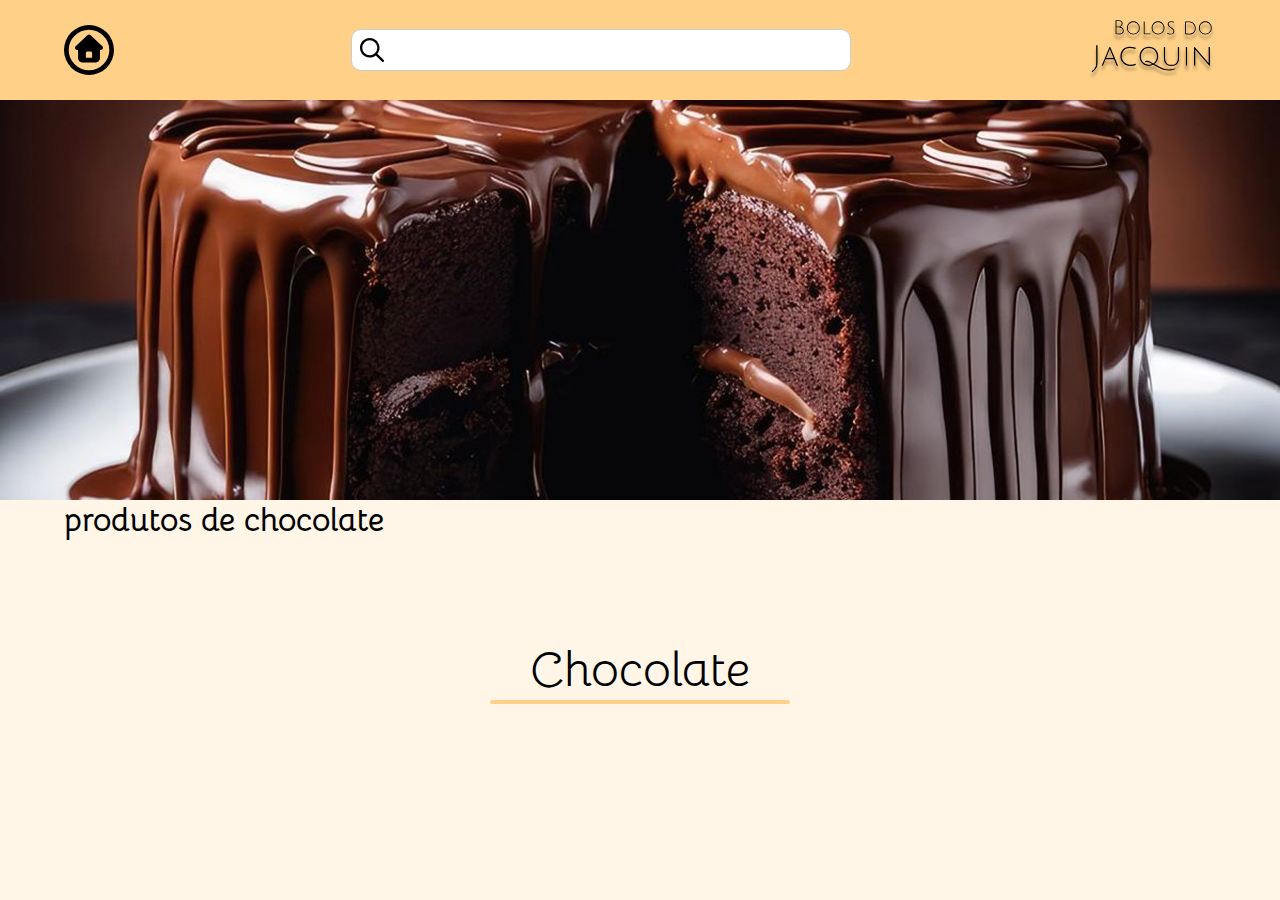
<file: index.html>
<!DOCTYPE html>
<html lang="pt-br">

<head>
    <meta charset="UTF-8">
    <meta name="viewport" content="width=device-width, initial-scale=1.0">
    <title>BJ -Produtos</title>
    <link rel="stylesheet" href="style.css">
    <link rel="preconnect" href="https://fonts.googleapis.com">
    <link rel="preconnect" href="https://fonts.gstatic.com" crossorigin>
    <link
        href="https://fonts.googleapis.com/css2?family=Bellota:ital,wght@0,300;0,400;0,700;1,300;1,400;1,700&family=Julius+Sans+One&display=swap"
        rel="stylesheet">
</head>

<body>
    <header>
        <div class="container_cabecalho">

            <svg class="icone_home" xmlns="http://www.w3.org/2000/svg"
                viewBox="0 0 512 512"><!--! Font Awesome Pro 7.0.1 by @fontawesome - https://fontawesome.com License - https://fontawesome.com/license (Commercial License) Copyright 2025 Fonticons, Inc. -->
                <path fill="currentColor"
                    d="M256 48a208 208 0 1 1 0 416 208 208 0 1 1 0-416zm0 464a256 256 0 1 0 0-512 256 256 0 1 0 0 512zM368 256l9.7 0c12.3 0 22.3-10 22.3-22.3 0-6.2-2.5-12-7-16.3L269.8 101.5C266.1 98 261.1 96 256 96s-10.1 2-13.8 5.5L119 217.4c-4.5 4.2-7 10.1-7 16.3 0 12.3 10 22.3 22.3 22.3l9.7 0 0 85.5c0 23.5 19 42.5 42.5 42.5l139 0c23.5 0 42.5-19 42.5-42.5l0-85.5zM224 288c0-8.8 7.2-16 16-16l32 0c8.8 0 16 7.2 16 16l0 48-64 0 0-48z" />
            </svg>
            <div class="box_busca">
                <svg class="icone_lupa" xmlns="http://www.w3.org/2000/svg"
                    viewBox="0 0 512 512"><!--! Font Awesome Pro 7.0.1 by @fontawesome - https://fontawesome.com License - https://fontawesome.com/license (Commercial License) Copyright 2025 Fonticons, Inc. -->
                    <path fill="currentColor"
                        d="M368 208a160 160 0 1 0 -320 0 160 160 0 1 0 320 0zM337.1 371.1C301.7 399.2 256.8 416 208 416 93.1 416 0 322.9 0 208S93.1 0 208 0 416 93.1 416 208c0 48.8-16.8 93.7-44.9 129.1L505 471c9.4 9.4 9.4 24.6 0 33.9s-24.6 9.4-33.9 0L337.1 371.1z" />
                </svg>
                <input class="campo_busca" type="text" name="" id="">
            </div>
            <svg class="logo" viewBox="0 0 143 67" fill="none" xmlns="http://www.w3.org/2000/svg">
                <g filter="url(#filter0_d_5_328)">
                    <path
                        d="M30.7556 0.313999C31.8996 0.225999 33.0656 0.181999 34.2536 0.181999C35.4562 0.181999 36.4902 0.475333 37.3556 1.062C38.2356 1.64867 38.6756 2.49933 38.6756 3.614C38.6756 4.45 38.4409 5.22733 37.9716 5.946C37.5169 6.66467 36.9669 7.20733 36.3216 7.574C37.3629 7.89667 38.2356 8.454 38.9396 9.246C39.6436 10.038 39.9956 10.9253 39.9956 11.908C39.9956 13.2867 39.5556 14.3353 38.6756 15.054C37.8102 15.7727 36.6149 16.132 35.0896 16.132C33.5789 16.132 32.1342 16.0733 30.7556 15.956V0.313999ZM35.2216 15.186C36.2922 15.186 37.1722 14.8927 37.8616 14.306C38.5509 13.7047 38.8956 12.942 38.8956 12.018C38.8956 11.094 38.5582 10.2947 37.8836 9.62C37.2236 8.94533 36.3142 8.48333 35.1556 8.234C34.6129 8.11667 33.9822 8.058 33.2636 8.058C32.5596 8.058 32.0756 8.058 31.8116 8.058V15.076C32.4569 15.1493 33.5936 15.186 35.2216 15.186ZM37.6196 3.592C37.6196 2.78533 37.2822 2.162 36.6076 1.722C35.9476 1.282 35.1996 1.062 34.3636 1.062C33.5422 1.062 32.6916 1.09133 31.8116 1.15V7.156C32.0022 7.156 32.3616 7.156 32.8896 7.156C33.4176 7.156 34.1949 7.2 35.2216 7.288C35.8816 6.936 36.4462 6.43 36.9156 5.77C37.3849 5.11 37.6196 4.384 37.6196 3.592ZM50.6415 16.22C48.6028 16.22 46.8942 15.5087 45.5155 14.086C44.1368 12.6633 43.4475 10.9253 43.4475 8.872C43.4475 6.804 44.1368 5.05867 45.5155 3.636C46.8942 2.21333 48.6028 1.502 50.6415 1.502C52.6802 1.502 54.3888 2.21333 55.7675 3.636C57.1462 5.05867 57.8355 6.804 57.8355 8.872C57.8355 10.9253 57.1462 12.6633 55.7675 14.086C54.3888 15.5087 52.6802 16.22 50.6415 16.22ZM50.6415 2.404C48.8815 2.404 47.4148 3.02733 46.2415 4.274C45.0828 5.52067 44.5035 7.05333 44.5035 8.872C44.5035 10.676 45.0828 12.2013 46.2415 13.448C47.4148 14.68 48.8815 15.296 50.6415 15.296C52.4162 15.296 53.8828 14.68 55.0415 13.448C56.2002 12.2013 56.7795 10.676 56.7795 8.872C56.7795 7.05333 56.2002 5.52067 55.0415 4.274C53.8828 3.02733 52.4162 2.404 50.6415 2.404ZM62.2455 16V1.722H63.2575V15.076H69.8135V16H62.2455ZM78.2489 16.22C76.2103 16.22 74.5016 15.5087 73.1229 14.086C71.7443 12.6633 71.0549 10.9253 71.0549 8.872C71.0549 6.804 71.7443 5.05867 73.1229 3.636C74.5016 2.21333 76.2103 1.502 78.2489 1.502C80.2876 1.502 81.9963 2.21333 83.3749 3.636C84.7536 5.05867 85.4429 6.804 85.4429 8.872C85.4429 10.9253 84.7536 12.6633 83.3749 14.086C81.9963 15.5087 80.2876 16.22 78.2489 16.22ZM78.2489 2.404C76.4889 2.404 75.0223 3.02733 73.8489 4.274C72.6903 5.52067 72.1109 7.05333 72.1109 8.872C72.1109 10.676 72.6903 12.2013 73.8489 13.448C75.0223 14.68 76.4889 15.296 78.2489 15.296C80.0236 15.296 81.4903 14.68 82.6489 13.448C83.8076 12.2013 84.3869 10.676 84.3869 8.872C84.3869 7.05333 83.8076 5.52067 82.6489 4.274C81.4903 3.02733 80.0236 2.404 78.2489 2.404ZM92.7349 2.338C91.9429 2.338 91.2976 2.52867 90.7989 2.91C90.3002 3.29133 90.0509 3.82667 90.0509 4.516C90.0509 5.308 90.3809 6.01933 91.0409 6.65C91.5102 7.10467 92.1116 7.58867 92.8449 8.102C93.5929 8.60067 94.1062 8.96 94.3849 9.18C94.6636 9.4 95.0009 9.70067 95.3969 10.082C96.1156 10.8007 96.4749 11.6293 96.4749 12.568C96.4749 13.7853 96.0642 14.7093 95.2429 15.34C94.4362 15.956 93.2996 16.264 91.8329 16.264C90.3809 16.264 89.1636 15.8827 88.1809 15.12L88.7089 14.35C89.7062 15.0247 90.7622 15.362 91.8769 15.362C92.9916 15.362 93.8569 15.1273 94.4729 14.658C95.1036 14.1887 95.4189 13.5287 95.4189 12.678C95.4189 11.9447 95.1036 11.27 94.4729 10.654C94.0329 10.214 93.4389 9.73733 92.6909 9.224C91.9576 8.71067 91.4442 8.344 91.1509 8.124C90.8576 7.88933 90.5129 7.58133 90.1169 7.2C89.3689 6.452 88.9949 5.58667 88.9949 4.604C88.9949 3.62133 89.3396 2.85133 90.0289 2.294C90.7329 1.73667 91.7009 1.458 92.9329 1.458C94.1649 1.458 95.2722 1.7 96.2549 2.184L95.8809 2.998C94.9716 2.558 93.9229 2.338 92.7349 2.338ZM113.034 15.252C114.912 15.252 116.415 14.746 117.544 13.734C118.688 12.722 119.26 11.1967 119.26 9.158C119.26 7.11933 118.615 5.49867 117.324 4.296C116.048 3.09333 114.472 2.492 112.594 2.492C111.26 2.492 110.233 2.52133 109.514 2.58V15.098C110.394 15.2007 111.568 15.252 113.034 15.252ZM112.594 1.59C114.794 1.59 116.628 2.272 118.094 3.636C119.576 4.98533 120.316 6.826 120.316 9.158C120.316 11.49 119.634 13.2427 118.27 14.416C116.921 15.5893 115.176 16.176 113.034 16.176C111.553 16.176 110.028 16.1027 108.458 15.956V1.722C109.632 1.634 111.01 1.59 112.594 1.59ZM131.036 16.22C128.997 16.22 127.289 15.5087 125.91 14.086C124.531 12.6633 123.842 10.9253 123.842 8.872C123.842 6.804 124.531 5.05867 125.91 3.636C127.289 2.21333 128.997 1.502 131.036 1.502C133.075 1.502 134.783 2.21333 136.162 3.636C137.541 5.05867 138.23 6.804 138.23 8.872C138.23 10.9253 137.541 12.6633 136.162 14.086C134.783 15.5087 133.075 16.22 131.036 16.22ZM131.036 2.404C129.276 2.404 127.809 3.02733 126.636 4.274C125.477 5.52067 124.898 7.05333 124.898 8.872C124.898 10.676 125.477 12.2013 126.636 13.448C127.809 14.68 129.276 15.296 131.036 15.296C132.811 15.296 134.277 14.68 135.436 13.448C136.595 12.2013 137.174 10.676 137.174 8.872C137.174 7.05333 136.595 5.52067 135.436 4.274C134.277 3.02733 132.811 2.404 131.036 2.404ZM9.13025 48.44V28.12H10.6663V47.416C10.6663 50.2747 10.0689 52.5573 8.87425 54.264C8.27692 55.1387 7.66892 55.864 7.05025 56.44C6.43158 57.0373 5.67425 57.656 4.77825 58.296L4.10625 57.304C7.45558 54.8507 9.13025 51.896 9.13025 48.44ZM19.739 43.8L16.763 51H15.259L23.963 30.104H24.827L33.595 51H31.963L28.955 43.8H19.739ZM24.315 32.472C23.995 33.432 23.707 34.232 23.451 34.872L20.251 42.552H28.443L25.275 34.904C24.7843 33.7093 24.4643 32.8987 24.315 32.472ZM53.5938 49.976C51.9938 50.872 49.7644 51.32 46.9058 51.32C44.0684 51.32 41.5618 50.296 39.3858 48.248C37.2311 46.2 36.1538 43.6613 36.1538 40.632C36.1538 37.5813 37.0924 35.032 38.9698 32.984C40.8684 30.936 43.3111 29.912 46.2978 29.912C48.7084 29.912 51.0658 30.2853 53.3698 31.032L52.9858 32.248C50.7671 31.5653 48.4738 31.224 46.1058 31.224C43.7378 31.224 41.7431 32.1307 40.1218 33.944C38.5218 35.736 37.7218 37.944 37.7218 40.568C37.7218 43.1707 38.6498 45.3893 40.5058 47.224C42.3831 49.0587 44.5484 49.976 47.0018 49.976C49.4551 49.976 51.4924 49.6347 53.1138 48.952L53.5938 49.976ZM68.024 51.32C65.0587 51.32 62.5733 50.2853 60.568 48.216C58.5627 46.1467 57.56 43.6187 57.56 40.632C57.56 37.624 58.5627 35.0853 60.568 33.016C62.5733 30.9467 65.0587 29.912 68.024 29.912C70.9893 29.912 73.464 30.9467 75.448 33.016C77.4533 35.0853 78.456 37.6133 78.456 40.6C78.456 42.3707 78.0827 44.0133 77.336 45.528C76.5893 47.0427 75.5653 48.2907 74.264 49.272C79.3413 52.28 83.2453 54.0933 85.976 54.712C87.384 55.0533 88.7387 55.224 90.04 55.224C91.3413 55.224 92.7387 55.0747 94.232 54.776C95.7467 54.4773 96.824 54.168 97.464 53.848L97.816 54.68C97.0053 55.064 95.8213 55.4373 94.264 55.8C92.728 56.184 91.2773 56.376 89.912 56.376C88.568 56.376 87.128 56.1947 85.592 55.832C84.056 55.4907 82.456 54.936 80.792 54.168C79.128 53.4 77.8373 52.7707 76.92 52.28C76.024 51.8107 74.7227 51.0747 73.016 50.072C71.48 50.904 69.816 51.32 68.024 51.32ZM67.992 31.224C65.432 31.224 63.3093 32.1307 61.624 33.944C59.9387 35.7573 59.096 37.9867 59.096 40.632C59.096 43.256 59.9387 45.4747 61.624 47.288C63.3093 49.08 65.4427 49.976 68.024 49.976C69.368 49.976 70.584 49.72 71.672 49.208C69.2613 47.5867 67.384 46.776 66.04 46.776C65.272 46.776 64.568 46.9253 63.928 47.224L63.448 46.328C64.1733 45.8587 64.984 45.624 65.88 45.624C66.776 45.624 67.6507 45.784 68.504 46.104C69.3573 46.424 70.072 46.7547 70.648 47.096C71.2453 47.4373 72.0133 47.9173 72.952 48.536C74.1893 47.704 75.16 46.5947 75.864 45.208C76.5893 43.8 76.952 42.264 76.952 40.6C76.952 37.976 76.0987 35.7573 74.392 33.944C72.7067 32.1307 70.5733 31.224 67.992 31.224ZM99.6553 48.856C98.2473 50.4987 96.1033 51.32 93.2233 51.32C90.3433 51.32 88.1993 50.4987 86.7913 48.856C85.3833 47.2133 84.6793 44.9413 84.6793 42.04V30.232H86.1513V42.04C86.1513 47.352 88.5086 50.008 93.2233 50.008C97.9379 50.008 100.295 47.352 100.295 42.04V30.232H101.767V42.04C101.767 44.9413 101.063 47.2133 99.6553 48.856ZM109.246 51V30.232H110.718V51H109.246ZM118.403 51V30.104H119.107L132.739 45.784C133.229 46.3387 133.677 46.8933 134.083 47.448C134.509 47.9813 134.733 48.2587 134.755 48.28C134.712 47.768 134.691 46.7653 134.691 45.272V30.232H136.163V51.128H135.459L121.571 35.192L119.811 33.048C119.853 33.4747 119.875 34.4773 119.875 36.056V51H118.403Z"
                        fill="black" />
                </g>
                <defs>
                    <filter id="filter0_d_5_328" x="0.106201" y="0.181999" width="142.124" height="66.114"
                        filterUnits="userSpaceOnUse" color-interpolation-filters="sRGB">
                        <feFlood flood-opacity="0" result="BackgroundImageFix" />
                        <feColorMatrix in="SourceAlpha" type="matrix" values="0 0 0 0 0 0 0 0 0 0 0 0 0 0 0 0 0 0 127 0"
                            result="hardAlpha" />
                        <feOffset dy="4" />
                        <feGaussianBlur stdDeviation="2" />
                        <feComposite in2="hardAlpha" operator="out" />
                        <feColorMatrix type="matrix" values="0 0 0 0 0 0 0 0 0 0 0 0 0 0 0 0 0 0 0.25 0" />
                        <feBlend mode="normal" in2="BackgroundImageFix" result="effect1_dropShadow_5_328" />
                        <feBlend mode="normal" in="SourceGraphic" in2="effect1_dropShadow_5_328" result="shape" />
                    </filter>
                </defs>
            </svg>


        </div>
    </header>
    <main>
        <section class="banner"></section>
        <section class="container">
            <h1>produtos de chocolate</h1>
            <div class="titulo">
                <span>Chocolate</span>
                <hr>

            </div>
        </section>
    </main>

</body>

</html>
</file>
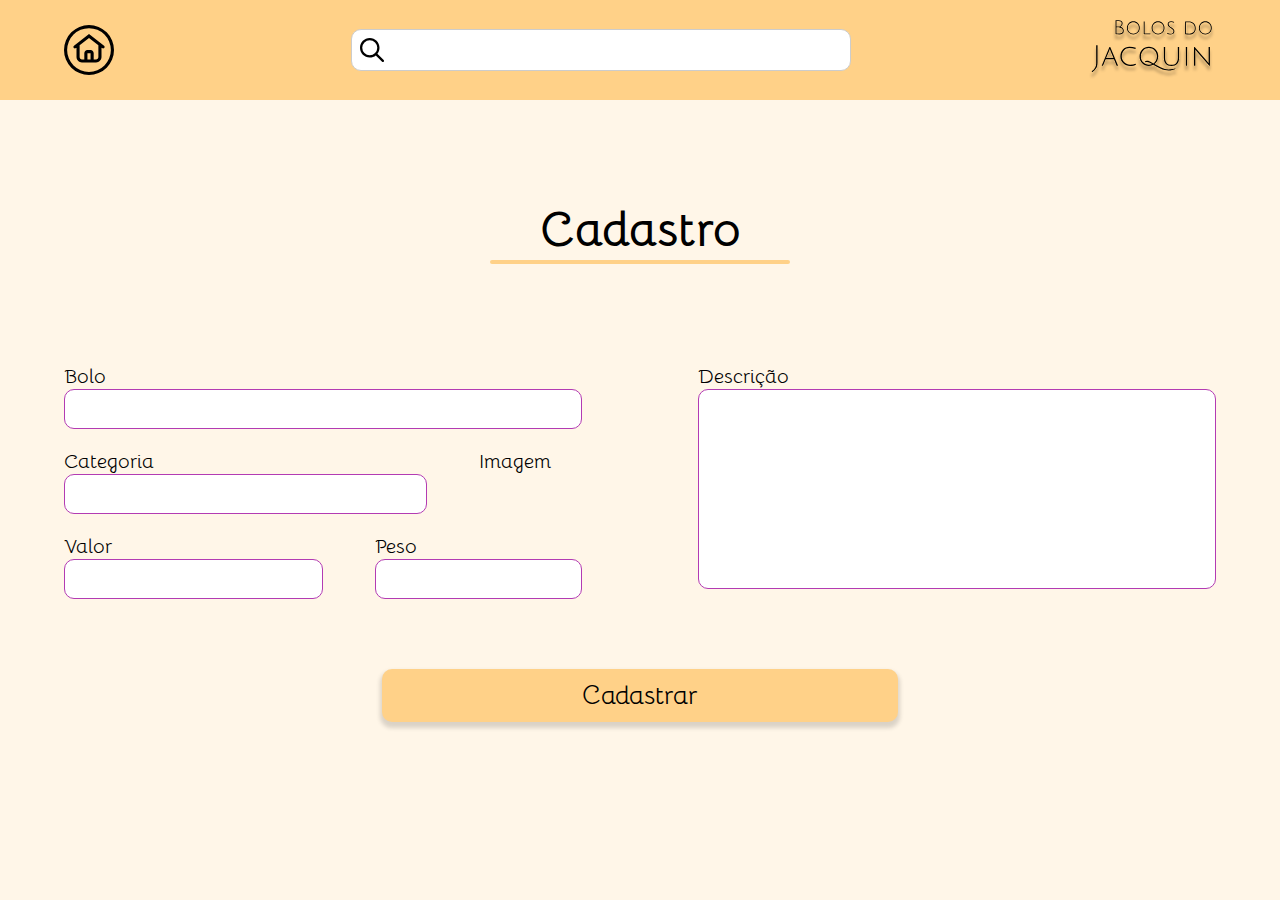
<file: cadastro/index.html>
<!DOCTYPE html>
<html lang="pt-br">

<head>
    <meta charset="UTF-8">
    <meta name="viewport" content="width=device-width, initial-scale=1.0">
    <title>Cadastro</title>
    <link rel="stylesheet" href="style.css">
    <link rel="preconnect" href="https://fonts.googleapis.com">
    <link rel="preconnect" href="https://fonts.gstatic.com" crossorigin>
    <link
        href="https://fonts.googleapis.com/css2?family=Bellota:ital,wght@0,300;0,400;0,700;1,300;1,400;1,700&family=Julius+Sans+One&display=swap"
        rel="stylesheet">
</head>


<body>
    <header>
        <div class="container_cabecalho">
            <svg class="icone_home" xmlns="http://www.w3.org/2000/svg"
                viewBox="0 0 512 512"><!--! Font Awesome Pro 7.0.1 by @fontawesome - https://fontawesome.com License - https://fontawesome.com/license (Commercial License) Copyright 2025 Fonticons, Inc. -->
                <path fill="currentColor"
                    d="M256 32a224 224 0 1 1 0 448 224 224 0 1 1 0-448zm0 480a256 256 0 1 0 0-512 256 256 0 1 0 0 512zM240 352l0-64 32 0 0 64-32 0zm-32 0l-24 0c-13.3 0-24-10.7-24-24l0-121.1 96-74.7 96 74.7 0 121.1c0 13.3-10.7 24-24 24l-24 0 0-64c0-17.7-14.3-32-32-32l-32 0c-17.7 0-32 14.3-32 32l0 64zM128 231.8l0 96.2c0 30.9 25.1 56 56 56l144 0c30.9 0 56-25.1 56-56l0-96.2 6.2 4.8c7 5.4 17 4.2 22.5-2.8s4.2-17-2.8-22.5l-144-112c-5.8-4.5-13.9-4.5-19.6 0l-144 112c-7 5.4-8.2 15.5-2.8 22.5s15.5 8.2 22.5 2.8l6.2-4.8z" />
            </svg>
            <div class="box_busca">
                <svg class="icone_lupa" xmlns="http://www.w3.org/2000/svg"
                    viewBox="0 0 512 512"><!--! Font Awesome Pro 7.0.1 by @fontawesome - https://fontawesome.com License - https://fontawesome.com/license (Commercial License) Copyright 2025 Fonticons, Inc. -->
                    <path fill="currentColor"
                        d="M368 208a160 160 0 1 0 -320 0 160 160 0 1 0 320 0zM337.1 371.1C301.7 399.2 256.8 416 208 416 93.1 416 0 322.9 0 208S93.1 0 208 0 416 93.1 416 208c0 48.8-16.8 93.7-44.9 129.1L505 471c9.4 9.4 9.4 24.6 0 33.9s-24.6 9.4-33.9 0L337.1 371.1z" />
                </svg>
                <input class="campo_busca" type="text" name="" id="">
            </div>
            <svg class="logo" viewBox="0 0 143 67" fill="none" xmlns="http://www.w3.org/2000/svg">
                <g filter="url(#filter0_d_5_328)">
                    <path
                        d="M30.7556 0.313999C31.8996 0.225999 33.0656 0.181999 34.2536 0.181999C35.4562 0.181999 36.4902 0.475333 37.3556 1.062C38.2356 1.64867 38.6756 2.49933 38.6756 3.614C38.6756 4.45 38.4409 5.22733 37.9716 5.946C37.5169 6.66467 36.9669 7.20733 36.3216 7.574C37.3629 7.89667 38.2356 8.454 38.9396 9.246C39.6436 10.038 39.9956 10.9253 39.9956 11.908C39.9956 13.2867 39.5556 14.3353 38.6756 15.054C37.8102 15.7727 36.6149 16.132 35.0896 16.132C33.5789 16.132 32.1342 16.0733 30.7556 15.956V0.313999ZM35.2216 15.186C36.2922 15.186 37.1722 14.8927 37.8616 14.306C38.5509 13.7047 38.8956 12.942 38.8956 12.018C38.8956 11.094 38.5582 10.2947 37.8836 9.62C37.2236 8.94533 36.3142 8.48333 35.1556 8.234C34.6129 8.11667 33.9822 8.058 33.2636 8.058C32.5596 8.058 32.0756 8.058 31.8116 8.058V15.076C32.4569 15.1493 33.5936 15.186 35.2216 15.186ZM37.6196 3.592C37.6196 2.78533 37.2822 2.162 36.6076 1.722C35.9476 1.282 35.1996 1.062 34.3636 1.062C33.5422 1.062 32.6916 1.09133 31.8116 1.15V7.156C32.0022 7.156 32.3616 7.156 32.8896 7.156C33.4176 7.156 34.1949 7.2 35.2216 7.288C35.8816 6.936 36.4462 6.43 36.9156 5.77C37.3849 5.11 37.6196 4.384 37.6196 3.592ZM50.6415 16.22C48.6028 16.22 46.8942 15.5087 45.5155 14.086C44.1368 12.6633 43.4475 10.9253 43.4475 8.872C43.4475 6.804 44.1368 5.05867 45.5155 3.636C46.8942 2.21333 48.6028 1.502 50.6415 1.502C52.6802 1.502 54.3888 2.21333 55.7675 3.636C57.1462 5.05867 57.8355 6.804 57.8355 8.872C57.8355 10.9253 57.1462 12.6633 55.7675 14.086C54.3888 15.5087 52.6802 16.22 50.6415 16.22ZM50.6415 2.404C48.8815 2.404 47.4148 3.02733 46.2415 4.274C45.0828 5.52067 44.5035 7.05333 44.5035 8.872C44.5035 10.676 45.0828 12.2013 46.2415 13.448C47.4148 14.68 48.8815 15.296 50.6415 15.296C52.4162 15.296 53.8828 14.68 55.0415 13.448C56.2002 12.2013 56.7795 10.676 56.7795 8.872C56.7795 7.05333 56.2002 5.52067 55.0415 4.274C53.8828 3.02733 52.4162 2.404 50.6415 2.404ZM62.2455 16V1.722H63.2575V15.076H69.8135V16H62.2455ZM78.2489 16.22C76.2103 16.22 74.5016 15.5087 73.1229 14.086C71.7443 12.6633 71.0549 10.9253 71.0549 8.872C71.0549 6.804 71.7443 5.05867 73.1229 3.636C74.5016 2.21333 76.2103 1.502 78.2489 1.502C80.2876 1.502 81.9963 2.21333 83.3749 3.636C84.7536 5.05867 85.4429 6.804 85.4429 8.872C85.4429 10.9253 84.7536 12.6633 83.3749 14.086C81.9963 15.5087 80.2876 16.22 78.2489 16.22ZM78.2489 2.404C76.4889 2.404 75.0223 3.02733 73.8489 4.274C72.6903 5.52067 72.1109 7.05333 72.1109 8.872C72.1109 10.676 72.6903 12.2013 73.8489 13.448C75.0223 14.68 76.4889 15.296 78.2489 15.296C80.0236 15.296 81.4903 14.68 82.6489 13.448C83.8076 12.2013 84.3869 10.676 84.3869 8.872C84.3869 7.05333 83.8076 5.52067 82.6489 4.274C81.4903 3.02733 80.0236 2.404 78.2489 2.404ZM92.7349 2.338C91.9429 2.338 91.2976 2.52867 90.7989 2.91C90.3002 3.29133 90.0509 3.82667 90.0509 4.516C90.0509 5.308 90.3809 6.01933 91.0409 6.65C91.5102 7.10467 92.1116 7.58867 92.8449 8.102C93.5929 8.60067 94.1062 8.96 94.3849 9.18C94.6636 9.4 95.0009 9.70067 95.3969 10.082C96.1156 10.8007 96.4749 11.6293 96.4749 12.568C96.4749 13.7853 96.0642 14.7093 95.2429 15.34C94.4362 15.956 93.2996 16.264 91.8329 16.264C90.3809 16.264 89.1636 15.8827 88.1809 15.12L88.7089 14.35C89.7062 15.0247 90.7622 15.362 91.8769 15.362C92.9916 15.362 93.8569 15.1273 94.4729 14.658C95.1036 14.1887 95.4189 13.5287 95.4189 12.678C95.4189 11.9447 95.1036 11.27 94.4729 10.654C94.0329 10.214 93.4389 9.73733 92.6909 9.224C91.9576 8.71067 91.4442 8.344 91.1509 8.124C90.8576 7.88933 90.5129 7.58133 90.1169 7.2C89.3689 6.452 88.9949 5.58667 88.9949 4.604C88.9949 3.62133 89.3396 2.85133 90.0289 2.294C90.7329 1.73667 91.7009 1.458 92.9329 1.458C94.1649 1.458 95.2722 1.7 96.2549 2.184L95.8809 2.998C94.9716 2.558 93.9229 2.338 92.7349 2.338ZM113.034 15.252C114.912 15.252 116.415 14.746 117.544 13.734C118.688 12.722 119.26 11.1967 119.26 9.158C119.26 7.11933 118.615 5.49867 117.324 4.296C116.048 3.09333 114.472 2.492 112.594 2.492C111.26 2.492 110.233 2.52133 109.514 2.58V15.098C110.394 15.2007 111.568 15.252 113.034 15.252ZM112.594 1.59C114.794 1.59 116.628 2.272 118.094 3.636C119.576 4.98533 120.316 6.826 120.316 9.158C120.316 11.49 119.634 13.2427 118.27 14.416C116.921 15.5893 115.176 16.176 113.034 16.176C111.553 16.176 110.028 16.1027 108.458 15.956V1.722C109.632 1.634 111.01 1.59 112.594 1.59ZM131.036 16.22C128.997 16.22 127.289 15.5087 125.91 14.086C124.531 12.6633 123.842 10.9253 123.842 8.872C123.842 6.804 124.531 5.05867 125.91 3.636C127.289 2.21333 128.997 1.502 131.036 1.502C133.075 1.502 134.783 2.21333 136.162 3.636C137.541 5.05867 138.23 6.804 138.23 8.872C138.23 10.9253 137.541 12.6633 136.162 14.086C134.783 15.5087 133.075 16.22 131.036 16.22ZM131.036 2.404C129.276 2.404 127.809 3.02733 126.636 4.274C125.477 5.52067 124.898 7.05333 124.898 8.872C124.898 10.676 125.477 12.2013 126.636 13.448C127.809 14.68 129.276 15.296 131.036 15.296C132.811 15.296 134.277 14.68 135.436 13.448C136.595 12.2013 137.174 10.676 137.174 8.872C137.174 7.05333 136.595 5.52067 135.436 4.274C134.277 3.02733 132.811 2.404 131.036 2.404ZM9.13025 48.44V28.12H10.6663V47.416C10.6663 50.2747 10.0689 52.5573 8.87425 54.264C8.27692 55.1387 7.66892 55.864 7.05025 56.44C6.43158 57.0373 5.67425 57.656 4.77825 58.296L4.10625 57.304C7.45558 54.8507 9.13025 51.896 9.13025 48.44ZM19.739 43.8L16.763 51H15.259L23.963 30.104H24.827L33.595 51H31.963L28.955 43.8H19.739ZM24.315 32.472C23.995 33.432 23.707 34.232 23.451 34.872L20.251 42.552H28.443L25.275 34.904C24.7843 33.7093 24.4643 32.8987 24.315 32.472ZM53.5938 49.976C51.9938 50.872 49.7644 51.32 46.9058 51.32C44.0684 51.32 41.5618 50.296 39.3858 48.248C37.2311 46.2 36.1538 43.6613 36.1538 40.632C36.1538 37.5813 37.0924 35.032 38.9698 32.984C40.8684 30.936 43.3111 29.912 46.2978 29.912C48.7084 29.912 51.0658 30.2853 53.3698 31.032L52.9858 32.248C50.7671 31.5653 48.4738 31.224 46.1058 31.224C43.7378 31.224 41.7431 32.1307 40.1218 33.944C38.5218 35.736 37.7218 37.944 37.7218 40.568C37.7218 43.1707 38.6498 45.3893 40.5058 47.224C42.3831 49.0587 44.5484 49.976 47.0018 49.976C49.4551 49.976 51.4924 49.6347 53.1138 48.952L53.5938 49.976ZM68.024 51.32C65.0587 51.32 62.5733 50.2853 60.568 48.216C58.5627 46.1467 57.56 43.6187 57.56 40.632C57.56 37.624 58.5627 35.0853 60.568 33.016C62.5733 30.9467 65.0587 29.912 68.024 29.912C70.9893 29.912 73.464 30.9467 75.448 33.016C77.4533 35.0853 78.456 37.6133 78.456 40.6C78.456 42.3707 78.0827 44.0133 77.336 45.528C76.5893 47.0427 75.5653 48.2907 74.264 49.272C79.3413 52.28 83.2453 54.0933 85.976 54.712C87.384 55.0533 88.7387 55.224 90.04 55.224C91.3413 55.224 92.7387 55.0747 94.232 54.776C95.7467 54.4773 96.824 54.168 97.464 53.848L97.816 54.68C97.0053 55.064 95.8213 55.4373 94.264 55.8C92.728 56.184 91.2773 56.376 89.912 56.376C88.568 56.376 87.128 56.1947 85.592 55.832C84.056 55.4907 82.456 54.936 80.792 54.168C79.128 53.4 77.8373 52.7707 76.92 52.28C76.024 51.8107 74.7227 51.0747 73.016 50.072C71.48 50.904 69.816 51.32 68.024 51.32ZM67.992 31.224C65.432 31.224 63.3093 32.1307 61.624 33.944C59.9387 35.7573 59.096 37.9867 59.096 40.632C59.096 43.256 59.9387 45.4747 61.624 47.288C63.3093 49.08 65.4427 49.976 68.024 49.976C69.368 49.976 70.584 49.72 71.672 49.208C69.2613 47.5867 67.384 46.776 66.04 46.776C65.272 46.776 64.568 46.9253 63.928 47.224L63.448 46.328C64.1733 45.8587 64.984 45.624 65.88 45.624C66.776 45.624 67.6507 45.784 68.504 46.104C69.3573 46.424 70.072 46.7547 70.648 47.096C71.2453 47.4373 72.0133 47.9173 72.952 48.536C74.1893 47.704 75.16 46.5947 75.864 45.208C76.5893 43.8 76.952 42.264 76.952 40.6C76.952 37.976 76.0987 35.7573 74.392 33.944C72.7067 32.1307 70.5733 31.224 67.992 31.224ZM99.6553 48.856C98.2473 50.4987 96.1033 51.32 93.2233 51.32C90.3433 51.32 88.1993 50.4987 86.7913 48.856C85.3833 47.2133 84.6793 44.9413 84.6793 42.04V30.232H86.1513V42.04C86.1513 47.352 88.5086 50.008 93.2233 50.008C97.9379 50.008 100.295 47.352 100.295 42.04V30.232H101.767V42.04C101.767 44.9413 101.063 47.2133 99.6553 48.856ZM109.246 51V30.232H110.718V51H109.246ZM118.403 51V30.104H119.107L132.739 45.784C133.229 46.3387 133.677 46.8933 134.083 47.448C134.509 47.9813 134.733 48.2587 134.755 48.28C134.712 47.768 134.691 46.7653 134.691 45.272V30.232H136.163V51.128H135.459L121.571 35.192L119.811 33.048C119.853 33.4747 119.875 34.4773 119.875 36.056V51H118.403Z"
                        fill="black" />
                </g>
                <defs>
                    <filter id="filter0_d_5_328" x="0.106201" y="0.181999" width="142.124" height="66.114"
                        filterUnits="userSpaceOnUse" color-interpolation-filters="sRGB">
                        <feFlood flood-opacity="0" result="BackgroundImageFix" />
                        <feColorMatrix in="SourceAlpha" type="matrix" values="0 0 0 0 0 0 0 0 0 0 0 0 0 0 0 0 0 0 127 0"
                            result="hardAlpha" />
                        <feOffset dy="4" />
                        <feGaussianBlur stdDeviation="2" />
                        <feComposite in2="hardAlpha" operator="out" />
                        <feColorMatrix type="matrix" values="0 0 0 0 0 0 0 0 0 0 0 0 0 0 0 0 0 0 0.25 0" />
                        <feBlend mode="normal" in2="BackgroundImageFix" result="effect1_dropShadow_5_328" />
                        <feBlend mode="normal" in="SourceGraphic" in2="effect1_dropShadow_5_328" result="shape" />
                    </filter>
                </defs>
            </svg>
        </div>
    </header>
    <main>
        <h1 class="acessivel">tela de cadastro e listagem de produtos</h1>
        <section class="container_cadastro">
            <h2>Cadastro</h2>
            <hr>
            <div class="box_cadastro">
                <div class="cadastro_coluna1">
                    <div class="bolos">

                        <label for="bolo">Bolo</label>
                        <input type="text" name="" id="bolo">
                    </div>
                    <div class="categoria_img">
                        <div class="categoria">
                            <label for="cat">Categoria</label>
                            <input type="text" name="" id="cat">

                        </div>
                        <div class="img">
                            <label for="img">Imagem</label>
                            <input type="file" name="" id="img">
                        </div>
                    </div>
                    <div class="valor_peso">
                    <div class="valor">
                        <label for="val">Valor</label>
                        <input type="text" name="" id="val">
                    </div>
                    <div class="peso">
                        <label for="peso">Peso</label>
                        <input type="text" name="" id="peso">

                    </div>

                </div>
                </div>
                

                <div class="cadastro_coluna2">
                    <label for="desc">Descrição</label>
                    <textarea name="" id="desc"></textarea>
                </div>
            </div>
            <input type="button" value="Cadastrar">
        </section>
    </main>

</body>

</html>
</file>
<file: style.css>
*{
    padding: 0;
    margin: 0;
    box-sizing: border-box;
    font-family: "Bellota",system-ui;
}
body{
  background-color: #fff6e8;
}

header{
    background-color: #FFD188;
    height: 100px;
}

.container_cabecalho{
    display: flex;
    justify-content: space-between;
    width: 90%;
    max-width: 1440px;
    /* background-color: aquamarine; */
    margin: 0 auto;
    height: 100%;
    align-items: center;
}

.icone_home{
    height: 50px;
}

.box_busca{
    position: relative;
    width: 60%;
    max-width: 500px;
    margin: 0 10px;
}

.icone_lupa{
    height: 24px;
    position: absolute;
    left: 9px;
    top: 9px;
    fill: #b0b0b0;
}

.logo{
    height: 60px;
}

.campo_busca{
    width: 100%;
    height: 42px;
    border-radius: 10px;
    border: solid 1px #cccccc;
    padding-left: 2.5rem;
    font-family: "Bellota", system-ui;
    font-size: 1rem;
}

.banner{
  background-image: url(./assets/imgs/banner.png);
  width: 100%;
  aspect-ratio: 3.2;
  background-repeat: no-repeat;
  background-size: cover;
}

.container{
  width: 90%;
  max-width: 1440px;
  margin: 0 auto;
}

.titulo{
  display: flex;
  flex-direction: column;
  align-items: center;
  margin: 100px 0;
  /* background-color: blueviolet; */
}

.titulo span{
  font-size: 48px;
  
}

.titulo hr{
  width: 300px;
  height: 4px;
  border: none;
  border-radius: 2px;
  background-color: #FFD188;
}

.acessivel{
  position: absolute;
  width: 1px;
  height: 1px;
  overflow: hidden;
  clip-path: inset(50%);
  white-space: nowrap;
}





/* CARDS*/
.cards{
  display: flex;
  flex-wrap: wrap;
  gap: 10%;
  justify-content: center;
}


.card{
  width: 350px;
  height: 500px;
  background-color: #ffffff;
  border-radius: 30px;
  text-align: center;

  display: flex;
  flex-direction: column;
  justify-content: space-between;
  padding-bottom: 10px;
  align-items:center;
  display: flex;
  margin-bottom: 100px;
  box-shadow: 0 4px 4px 2px #00000025;
}

.card img{
  width: 100%;

}

.card p,
.card.span{
  font-size: 18px;
  width: 90%;
}

  .whatsapp{
    position: fixed;
    right: 30px;
    bottom: 30px;
    transition: transform 0.5s ease-in-out,
    filter 0.5s;

  }

.whatsapp img{
  width: 80px;
  filter: drop-shadow(0 5px 1px #00000025);
}

.whatsapp:hover{
  transform: scale(1.5);
  filter: drop-shadow(0 10px 2px #00000025);
}

footer{
  height: 50px;
  width: 100%;
  background-color: #FFD188;
  display: flex;
  justify-content: center;
  align-items: center;
  
}
footer p{
  font-family: "Julius Sans One", sans-serif;
  text-align: center;

}
/*media*/
@media screen and (max-width:600px){
  .banner{
    aspect-ratio: 2.0;
  }
  

  
}

.card_cerionia{
  background: #0077FF;
background: linear-gradient(0deg, rgba(0, 119, 255, 1) 0%, rgba(142, 195, 255, 1) 50%);
}
</file>
<file: cadastro/style.css>
* {
    padding: 0;
    margin: 0;
    box-sizing: border-box;
    font-family: "Bellota", system-ui;
}

body {
    background-color: #fff6e8;
}

header {
    background-color: #FFD188;
    height: 100px;
}

.container_cabecalho {
    display: flex;
    justify-content: space-between;
    width: 90%;
    max-width: 1440px;
    /* background-color: aquamarine; */
    margin: 0 auto;
    height: 100%;
    align-items: center;
}

.icone_home {
    height: 50px;
    cursor: pointer;
}

.box_busca {
    position: relative;
    width: 60%;
    max-width: 500px;
    margin: 0 10px;
}

.icone_lupa {
    height: 24px;
    position: absolute;
    left: 9px;
    top: 9px;
    fill: #b0b0b0;
    cursor: pointer;
}

.logo {
    height: 60px;
}

.campo_busca {
    width: 100%;
    height: 42px;
    border-radius: 10px;
    border: solid 1px #cccccc;
    padding-left: 2.5rem;
    font-family: "Bellota", system-ui;
    font-size: 1rem;
}


.acessivel {
    position: absolute;
    width: 1px;
    height: 1px;
    overflow: hidden;
    clip-path: inset(50%);
    white-space: nowrap;
}

.container_cadastro {
    display: flex;
    flex-direction: column;
    align-items: center;
}

.container_cadastro h2 {
    font-size: 48px;
    margin-top: 100px;

}

.container_cadastro hr {
    width: 300px;
    height: 4px;
    border: none;
    border-radius: 2px;
    background-color: #FFD188;
    margin-bottom: 100px;
}

.box_cadastro {
    display: flex;
    justify-content: space-between;
    width: 90%;
    max-width: 1440px;
}

.cadastro_coluna1 {
    width: 45%;
}

.cadastro_coluna2 {
    width: 45%;
}

.categoria_img {
    display: flex;
    justify-content: space-between;

}

.valor_peso {
    display: flex;
    justify-content: space-between;
}

.categoria,
.img,
.valor,
.peso,
.cadastro_coluna2,
.bolos {
    display: flex;
    flex-direction: column;
}

.box_cadastro label {
    font-size: 20px;
}


.box_cadastro input[type="text"] .box_cadastro textarea {
    border-radius: 10px;
    border: solid 1px #b33bb3;
    font-size: 18px;
    padding: 0 5px;
}



.box_cadastro input[type="text"] {
    height: 40px;
    border-radius: 10px;
    border: solid 1px #b33bb3;
    margin-bottom: 20px;
    font-size: 18px;
    padding: 0 5px;
}

.categoria {
    width: 70%;
}

.box_cadastro textarea {
    border-radius: 10px;
    border: solid 1px #b33bb3;
    resize: none;
    height: 200px;
    font-size: 18px;
    padding: 0 5px;
}

.container_cadastro input[type="button"] {
    font-size: 26px;
    margin: 50px 0;
    border-radius: 10px;
    background-color: #FFD188;
    border: none;
    padding: 10px 200px;
    box-shadow: 0 4px 4px 2px #00000025;
    cursor: pointer;
}

.img {
    width: 20%;
}

.img svg {
    width: 30px;
}

input[type="file"] {
    display: none;
}

.img div {
    background-color: #ffffff;
    border-radius: 10px;
    border: solid 1px #b3b3b3;
    display: flex;
    justify-content: center;
    align-items: center;
    height: 40px;
    cursor: pointer;


}

.valor {
    width: 50%;
}

.peso {
    width: 40%;
}

/*media*/
@media screen and (max-width: 768px) {
    .box_cadastro {
        flex-direction: column;
    }

    .cadastro_coluna1,
    .cadastro_coluna2 {
        width: 100%;
    }

    .container_cadastro input[type="button"] {
        padding: 10px 100px;
    }
}
</file>
